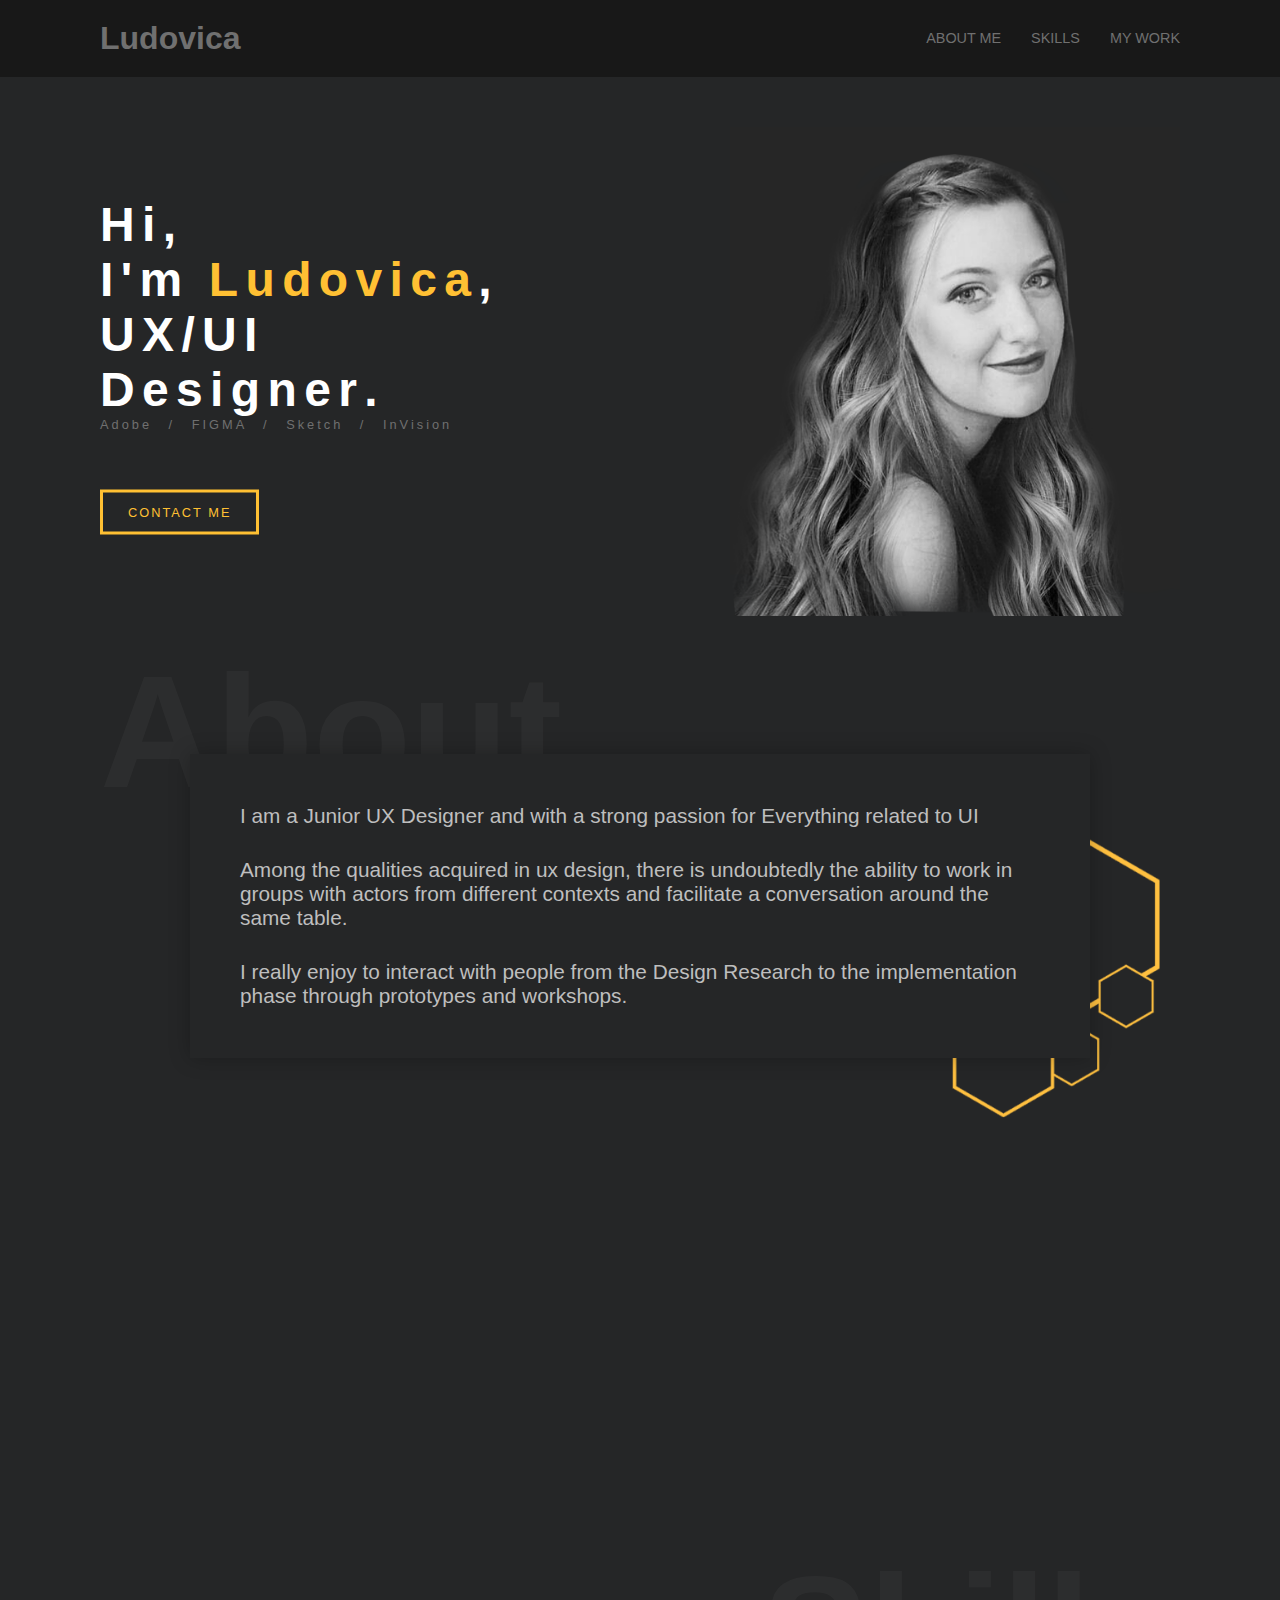
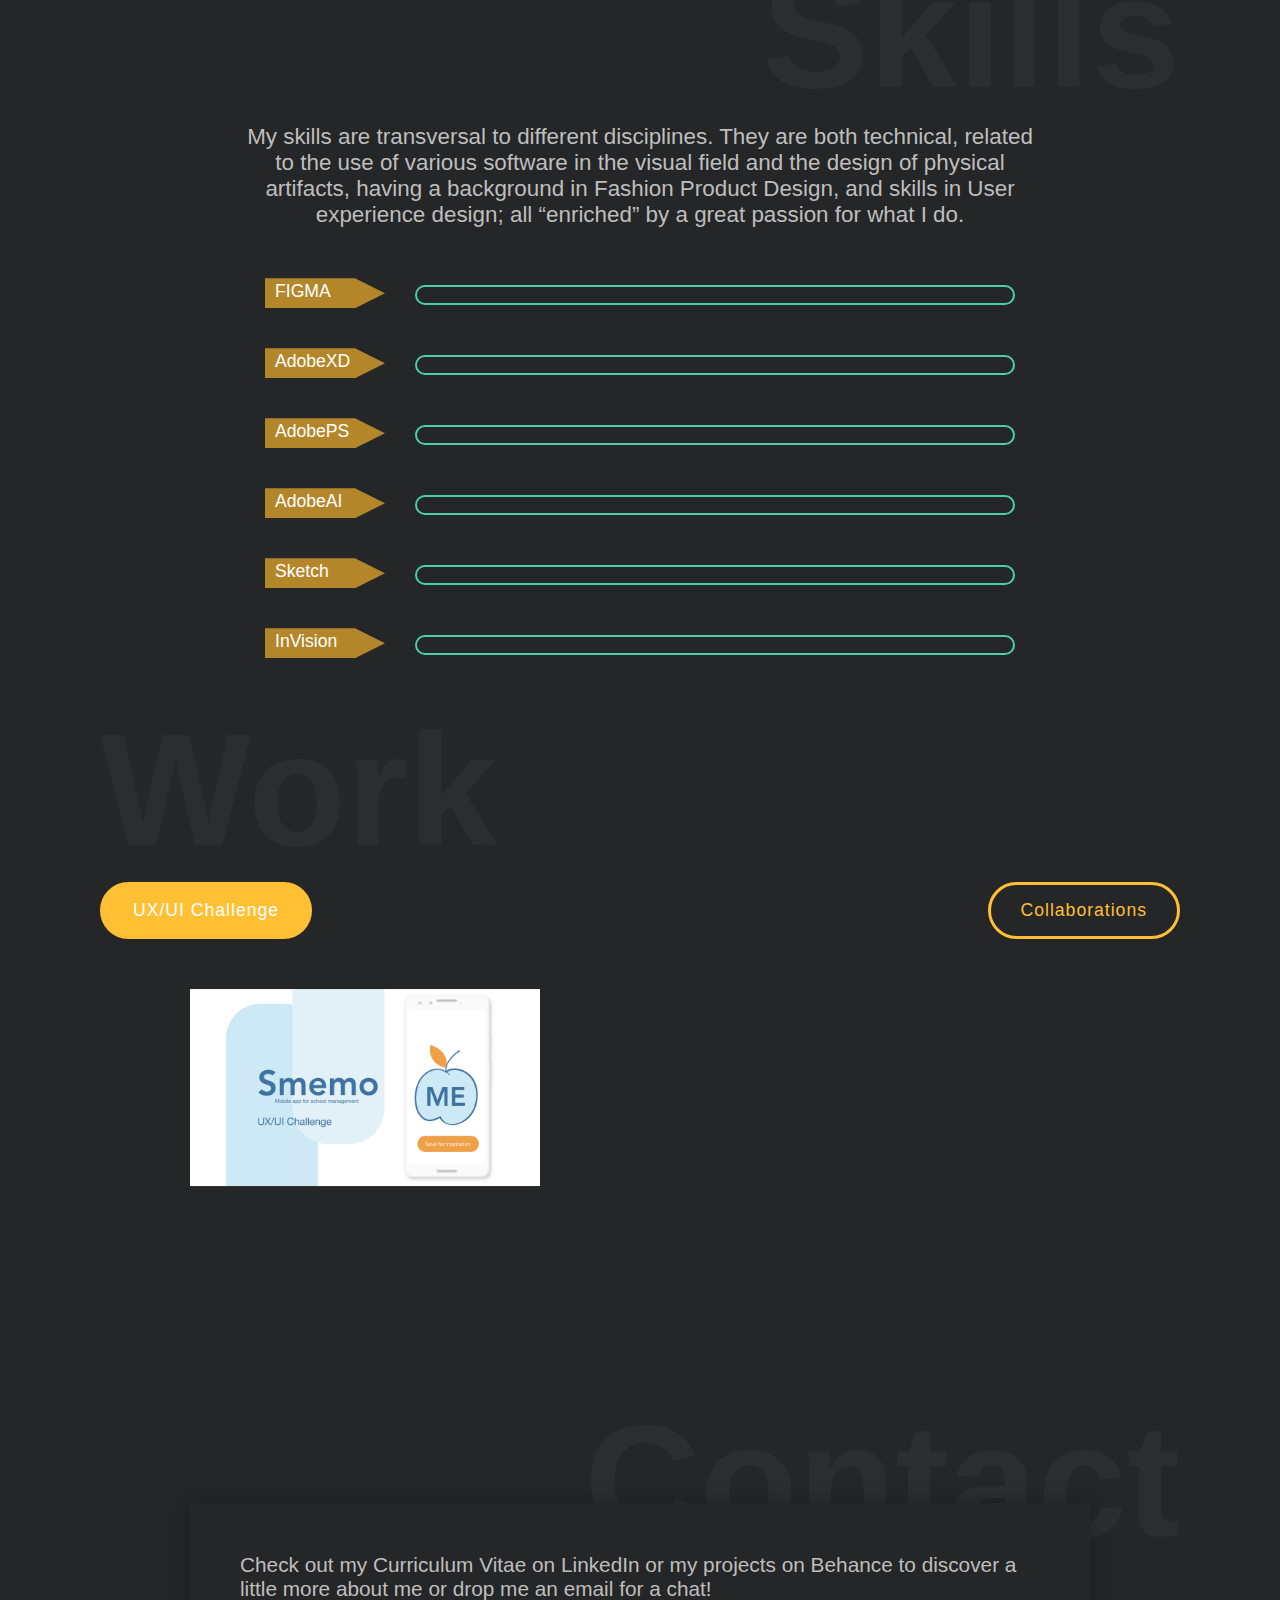
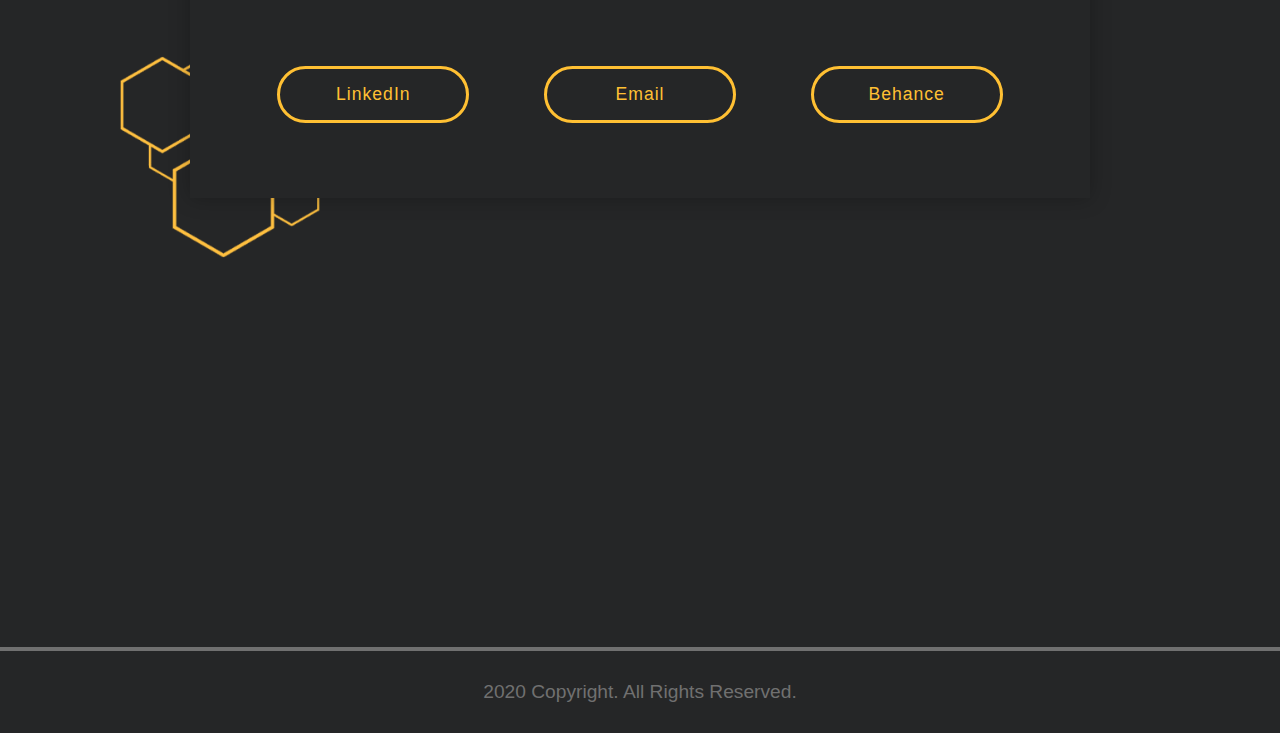
<file: index.html>
<!DOCTYPE html>
<html lang="en">

<head>
  <meta charset="UTF-8" />
  <meta name="viewport" content="width=device-width, initial-scale=1.0" />
  <meta http-equiv="X-UA-Compatible" content="ie=edge" />
  <link rel="stylesheet" href="css/animate.css" />
  <link rel="stylesheet" href="css/style.css" />
  <title>Ludovica's Portfolio</title>
</head>

<body>

  <div class="container navbar">
    <header>
      <div class="lgo">
        <h1>Ludovica</h1>
      </div>

      <nav>
        <ul>
          <li><a href="#about">about me</a></li>
          <li><a href="#skills">skills</a></li>
          <li><a href="#work">my work</a></li>
        </ul>
      </nav>
    </header>
  </div>

  <div class="container main-info-section">
    <div class="text">
      <h1>
        <span>H</span>
        <span class="m-left">i</span>
        <span class="m-left">,</span>
        <br>
        <span>I</span>
        <span class="m-left">'</span>
        <span class="m-left">m</span>
        <span class="name">&nbsp;L</span>
        <span class="m-left name">u</span>
        <span class="m-left name">d</span>
        <span class="m-left name">o</span>
        <span class="m-left name">v</span>
        <span class="m-left name">i</span>
        <span class="m-left name">c</span>
        <span class="m-left name">a</span>
        <span class="m-left">,</span>
        <br>
        <span>U</span>
        <span class="m-left">X</span>
        <span class="m-left">/</span>
        <span class="m-left">U</span>
        <span class="m-left">I</span>
        <br>
        <span>D</span>
        <span class="m-left">e</span>
        <span class="m-left">s</span>
        <span class="m-left">i</span>
        <span class="m-left">g</span>
        <span class="m-left">n</span>
        <span class="m-left">e</span>
        <span class="m-left">r</span>
        <span class="m-left">.</span>
      </h1>
      <p>Adobe / FIGMA / Sketch / InVision</p>
      <a href="#contact">contact me</a>
    </div>
    <div class="profile-image">
      <img src="img/profile-image copy.png" alt="">
    </div>
  </div>

  <div class="container about" id="about">
    <h1>About</h1>
    <div class="about-me-info">
      <p>I am a Junior UX Designer and with a strong passion for
        Everything related to UI
      </p>
      <p>Among the qualities acquired in ux design, there is undoubtedly
        the ability to work in groups with actors from different contexts
        and facilitate a conversation around the same table.
      </p>
      <p>I really enjoy to interact with people from the Design Research to the
        implementation phase through prototypes and workshops.
      </p>
    </div>
    <img src="img/dotted-shapev2.png">
  </div>

  <div class="container skills" id="skills">
    <h1>Skills</h1>
    <p class="skills-info">My skills are transversal to different disciplines. They
      are both technical, related to the use of various software
      in the visual field and the design of physical artifacts,
      having a background in Fashion Product Design, and skills
      in User experience design; all “enriched” by a great passion
      for what I do.</p>

    <div class="html">
      <div class="tag-FIGMA">
        <p>FIGMA</p>
      </div>
      <div class="progressbar">
        <div class="bar-FIGMA"></div>
      </div>
    </div>

    <div class="html">
      <div class="tag-AdobeXD">
        <p>AdobeXD</p>
      </div>
      <div class="progressbar">
        <div class="bar-AdobeXD"></div>
      </div>
    </div>

    <div class="html">
      <div class="tag-AdobePS">
        <p>AdobePS</p>
      </div>
      <div class="progressbar">
        <div class="bar-AdobePS"></div>
      </div>
    </div>

    <div class="html">
      <div class="tag-AdobeAI">
        <p>AdobeAI</p>
      </div>
      <div class="progressbar">
        <div class="bar-AdobeAI"></div>
      </div>
    </div>

    <div class="html">
      <div class="tag-AdobeID">
        <p>Sketch</p>
      </div>
      <div class="progressbar">
        <div class="bar-AdobeID"></div>
      </div>
    </div>

    <div class="html">
      <div class="tag-InVision">
        <p>InVision</p>
      </div>
      <div class="progressbar">
        <div class="bar-InVision"></div>
      </div>
    </div>
  </div>

  <div class="container work" id="work">
    <h1>Work</h1>
    <div class="work-category">
      <button id="challenge" class="active" onclick="showRequiredCategory(this)">UX/UI Challenge</button>
      <button id="collaborations" onclick="showRequiredCategory(this)">Collaborations</button>
    </div>
    <div class="category-challenge showCategory">
      <a href="https://www.behance.net/gallery/105971665/SmemoMe-mobile-app-for-school-management"><img src="img/2copy.png"></a>
    </div>
    <div class="category-collaborations hideCategory">
      <a href="https://www.behance.net/gallery/111134089/Coop-Redesign-with-Doing"><img src="img/3_coop.png"></a>
    </div>
  </div>

  <div class="container contact" id="contact">
    <h1>Contact</h1>
    <div class="contact-me-info">
      <p>Check out my Curriculum Vitae on LinkedIn or my projects on Behance to discover a little more about me or drop
        me an email for a chat!
      </p>
      <div class="contact-button">
        <a href="https://www.linkedin.com/in/ludovica-rossi-2b935016b/" target="_blank|_self"><button
            id="linkedIn">LinkedIn</button></a>
        <a><button id="email" onclick="openEmail()">Email</button></a>
        <a href="https://www.behance.net/rougeludo" target="_blank|_self"><button id="behance">Behance</button></a>
      </div>
    </div>
    <img src="img/dotted-shapev2.png">
  </div>

  <footer>
    <hr>
    <p>2020 Copyright. All Rights Reserved.</p>
  </footer>

  <script src="js/ScrollMagic.min.js"></script>
  <script src="js/animation.gsap.min.js"></script>
  <script src="js/TimelineLite.min.js"></script>
  <script src="js/TweenMax.min.js"></script>
  <script src="js/CSSPlugin.min.js"></script>
  <script src="js/script.js"></script>
</body>

</html>
</file>
<file: css/style.css>
* {
  margin: 0;
  padding: 0;
  box-sizing: border-box;
  font-family: 'PT Sans', sans-serif;
}

html{
  scroll-behavior: smooth;
}

.container{
  padding: 0 100px 0 100px;
}

nav ul,
.main-info-section,
.work-category {
  display: flex;
  flex-wrap: wrap;
  justify-content: space-between;
}

body {
  background-color: #252627;
}

header {
  display: flex;
  flex-wrap: wrap;
  justify-content: space-between;
  padding: 20px 0;
}

.navbar {
  background-color: #181818;
}

header h1,
header a,
.text p,
.about h1,
.skills h1,
.work h1,
.contact h1 {
  color: #707070;
}

li {
  list-style: none;
  margin-left: 30px;
}

a{
  text-decoration: none;
  font-size: .9rem;
  text-transform: uppercase;
  position: relative;
  top: 50%;
  bottom: 50%;
  transform: translateY(-50%)
}



.text {
  margin-top: 120px;
}

.text h1 {
  color: #fff;
  font-size: 3rem;
  cursor: context-menu;
}

.text span {
  display: inline-block;
}

span:hover {
  color: #48CFAD;
  transition: all .5s;
}

span.name {
  color: #FFC033
}

span.m-left {
  margin-left: -6px;
}

.text p {
  letter-spacing: 3px;
  word-spacing: 10px;
  font-size: .8rem;
}

.text a {
  padding: 12px 25px;
  background-color: none;
  border: 3px solid #FFC033;
  color: #FFC033;
  font-size: .8rem;
  letter-spacing: 2px;
  position: relative;
  top: 80px;
  overflow: hidden;
  transition: .5s;
  display: inline-block;
}

.text a:hover {
  color: #fff
}

.text a::before {
  content: '';
  background-color: #FFC033;
  position: absolute;
  left: 0;
  top: 0;
  width: 100%;
  height: 0%;
  z-index: -1;
  transition: .5s;
}

.text a:hover::before {
  height: 100%;
}

.profile-image img {
  width: 450px;
  margin-top: 50px;
}

.about {
  height: 100vh;
  margin-top: 20px;
}

.about h1,
.skills h1,
.contact h1,
.work h1 {
  font-size: 10rem;
  z-index: 0;
  opacity: .1;
}

.about-me-info, .contact-me-info { 
  max-width: 900px;
  background-color: #252627;
  box-shadow: 0 0 1.2rem rgba(0,0,0,.25);
  padding: 50px;
  position: relative;
  top: -70px;
  left: 50%;
  right: 50%;
  transform: translateX(-50%);
  z-index: 1;
}

.about-me-info p, .contact-me-info p {
  font-size: 1.3rem;
  color: #BEBEBE;
}

.about-me-info p:nth-child(2),
.about-me-info P:last-child {
  margin-top: 30px;
}

.about img {
  width: 300px;
  position:relative;
  top: -300px;
  left: calc(100% - 100px);
  right: calc(100% - 100px);
  transform: translateX(calc(-100% + 100px));
}

.contact img {
  width: 300px;
  position:relative;
  top: -300px;
  left: 0px;
}

.skills h1,
.contact h1 {
  text-align: right;
  font-size: 10rem;
}

.skills-info {
  font-size: 1.4rem;
  color: #BEBEBE;
  max-width: 800px;
  position: relative;
  left: 50%;
  right: 50%;
  transform: translateX(-50%);
  text-align: center;
  margin-bottom: 50px;
}

.html {
  display: flex;
  flex-wrap: wrap;
  justify-content: center;
  margin-bottom: 40px;
}

div[class^='tag-'] {
  clip-path: polygon(75% 0%, 100% 50%, 75% 100%, 0% 100%, 0% 50%, 0% 0%);
  width: 120px;
  height: 30px;
  background-color: #b4862a;
  margin-right: 30px;
}

div[class^='tag-'] p {
  color: #fff;
  text-align: left;
  padding-left: 10px;
  font-size: 1.1rem;
  padding-top: 3px;
}

.progressbar {
  position: relative;
  width: 600px;
  height: 20px;
  border: 2px solid #48CFAD;
  border-radius: 20px;
  margin-top: 7px;
}

div[class^='bar-'] {
  position: absolute;
  background-color: #48CFAD;
  height: 10px;
  border-radius: 20px;
  margin: 2.7px;
}

.bar-FIGMA,
.bar-AdobeXD,
.bar-AdobeAI,
.bar-AdobePS,
.bar-AdobeID,
.bar-InVision {
  width: calc(0 - 6px);
}

.work-category button, .contact-button a button {
  text-transform: capitalize;
  border: 3px solid #FFC033;
  padding: 15px 30px;
  border-radius: 50px;
  color: #FFC033;
  font-size: 1.1rem;
  letter-spacing: 1px;
  background-color: #252627;
  outline: none;
  cursor: pointer;
}

.contact-button a button {
  width: 12rem;
}

.contact-button a {
  margin: 5px auto;
  position: default;
  top: default;
  bottom: default;
  transform: none
}

.contact-button a button:hover {
  background-color: #FFC033;
  color: white;
}

.contact-button {
  display: flex;
  flex-wrap: wrap;
  justify-content: center;
  padding-bottom: 20px;
  padding-top: 60px;
}

div[class^='category-'] {
  margin-top: 50px;
  display: grid;
  grid-template-columns: repeat(auto-fill, minmax(350px, 1fr));
  grid-gap: 20px;
}

.work a {
  justify-self: center;
  position: relative;
  display: inline-block;
}

.work-category .active {
  background-color: #FFC033;
}

button.active {
  color: #fff;
}

.work a img {
  width: 350px;
  justify-self: center;
}

.work a img:hover {
  
  box-shadow: 0 0 12px 6px #707070;
  border: 2px solid #707070;
  
}

div.hideCategory {
  display: none;
}

.showCategory {
  display: block;
}
 .contact {
   margin-top: 200px;
 }

 footer hr {
   border: 2px solid #707070;
   margin-top: 80px
 }

 footer p {
   text-align: center;
   color: #707070;
   font-size: 1.2rem;
   padding: 30px 0;
 }
</file>
